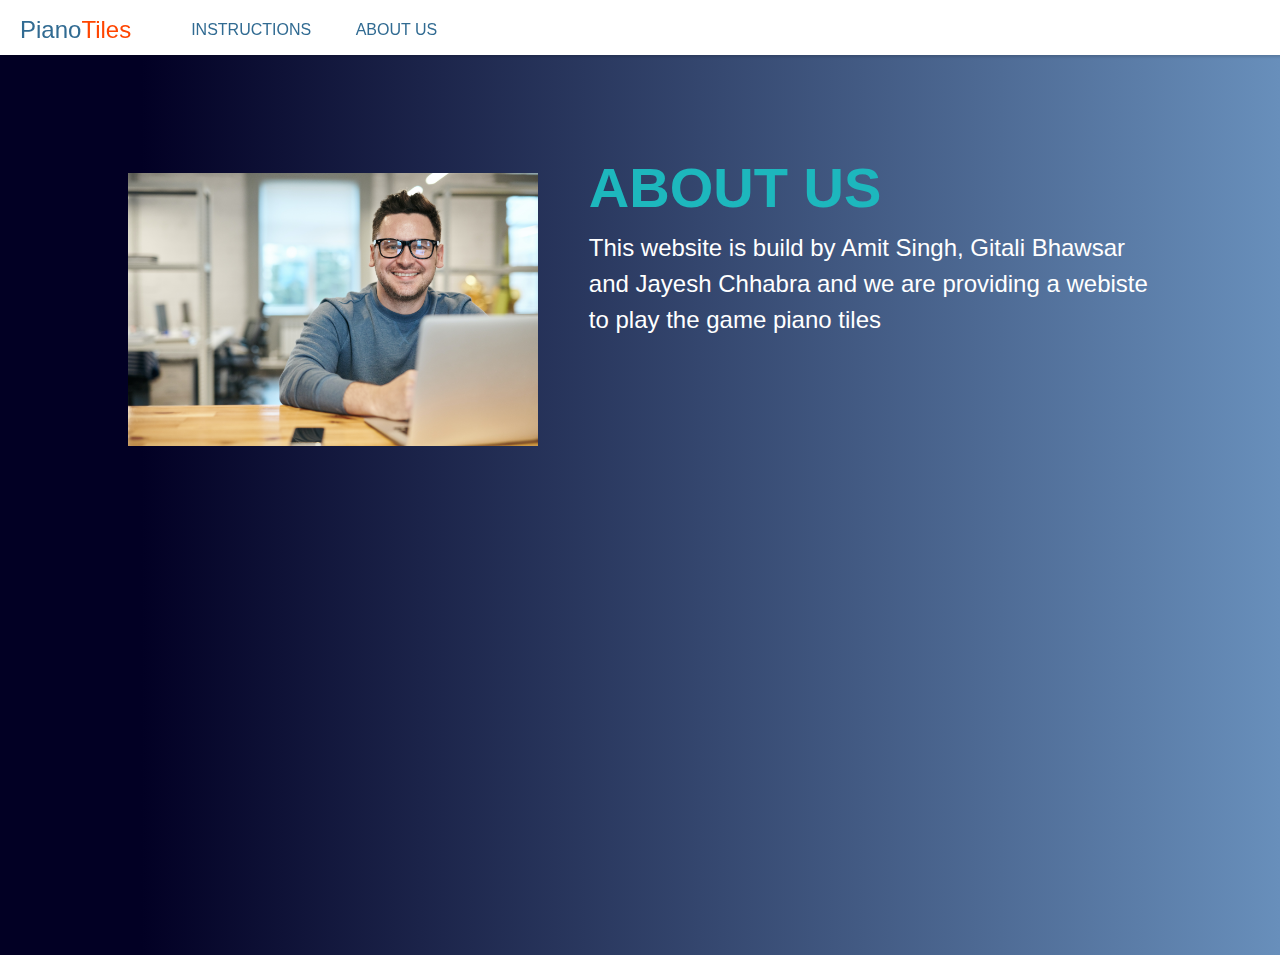
<file: aboutus.html>
<!DOCTYPE html>
<html>
<head>
	<title>About Us Section</title>
	<meta charset="utf-8">
	<meta name="viewport" content="width=device-width, initial-scale=1.0">
	<link rel="stylesheet" href="https://pro.fontawesome.com/releases/v5.10.0/css/all.css">
	<link rel="stylesheet" type="text/css" href="style.css">


</head>	
<body>
	<nav>
        <input type="checkbox" id="check">
        <label for="check" class="checkbtn"><i class="fa-solid fa-bars"></i></label>
           <label for="" id="logo"><h2><a href="index.html">Piano<span>Tiles</span></a></h2></label>
            <ul>
            
                <li><a href="instruction.html">Instructions</a></li>
                <li><a href="aboutus.html">About Us</a></li>
            </ul>
        </nav>
	<!-- <div class="container"> -->
	<div class="section">
		<div class="container">
			<div class="content-section">
				<div class="title">
					<h1 style="color:rgb(29, 183, 189)">About Us</h1>
				</div>
				<div class="content">
					
					<p style="color: white; font-size: x-large;">This website is build by Amit Singh, Gitali Bhawsar and Jayesh Chhabra and we are providing a webiste to play the game piano tiles</p>
					<!-- <div class="button">
					</div> -->
						<!-- <a href="">Read More</a> -->
					</div>
				<!-- <div class="social">
					<a href=""><i class="fab fa-facebook-f"></i></a>
					<a href=""><i class="fab fa-twitter"></i></a>
					<a href=""><i class="fab fa-instagram"></i></a>
				</div> -->
			</div>
			<div class="image-section ">
				<br>
				<img src="image/img one.jpg">
			</div>
		</div>
	</div>
<!-- </div> -->

	
</body>
</html>
</file>
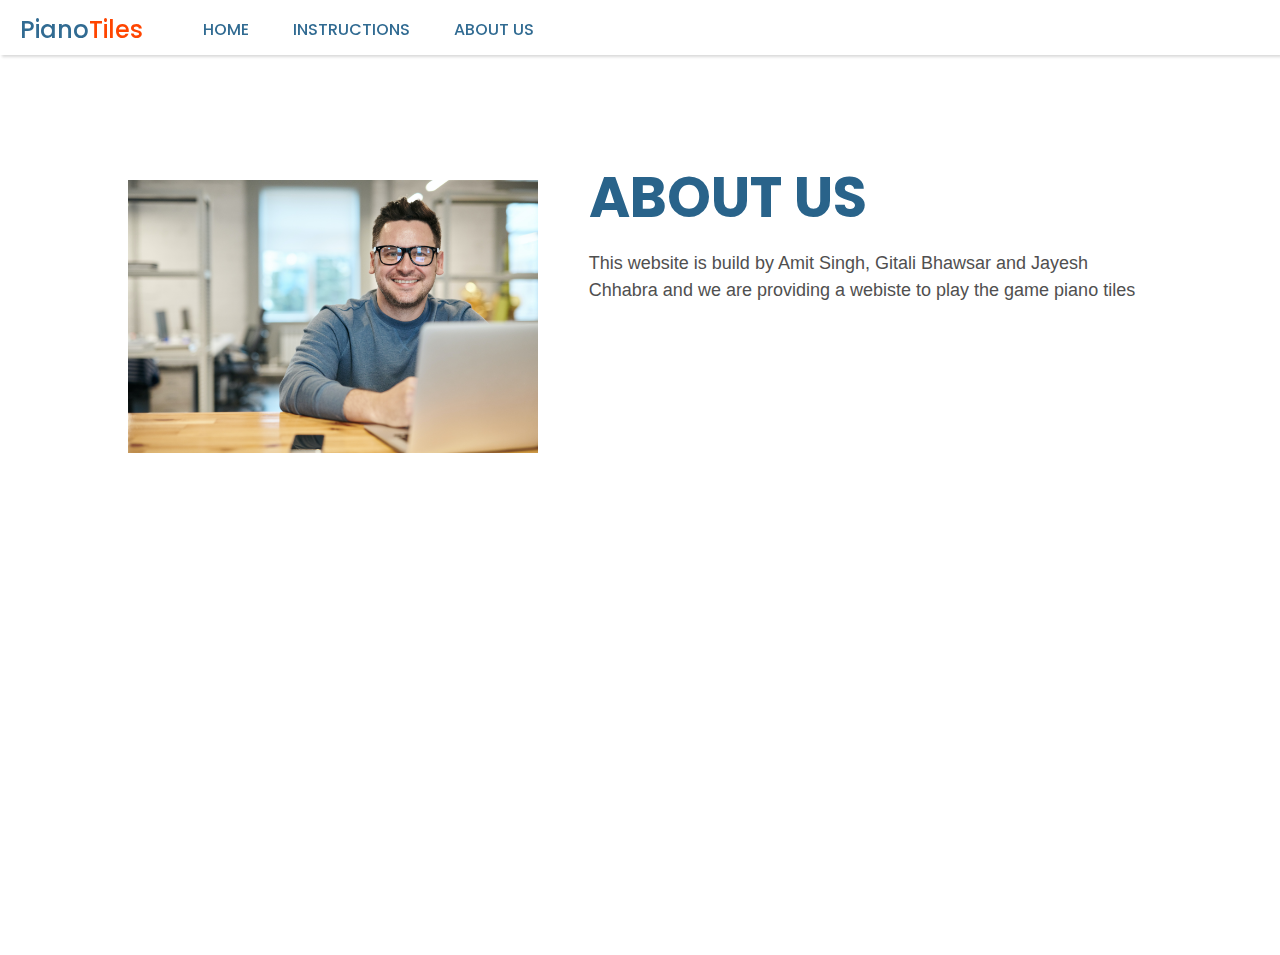
<file: pianoTiles/aboutus.html>
<!DOCTYPE html>
<html>
<head>
	<title>About Us Section</title>
	<meta charset="utf-8">
	<meta name="viewport" content="width=device-width, initial-scale=1.0">
	<link rel="stylesheet" href="https://pro.fontawesome.com/releases/v5.10.0/css/all.css">
	<link rel="stylesheet" type="text/css" href="css/style.css">
    <link rel="stylesheet" href="style1.css">

</head>	
<body>
	<nav>
        <input type="checkbox" id="check">
        <label for="check" class="checkbtn"><i class="fa-solid fa-bars"></i></label>
           <label for="" id="logo"><h2><a href="">Piano<span>Tiles</span></a></h2></label>
            <ul>
                <li><a href="piano1.html">Home</a></li>
                <li><a href="instruction.html">Instructions</a></li>
                <li><a href="index.html">About Us</a></li>
            </ul>
        </nav>
	<!-- <div class="container"> -->
	<div class="section">
		<div class="container">
			<div class="content-section">
				<div class="title">
					<h1 style="color:rgb(41, 99, 138)">About Us</h1>
				</div>
				<div class="content">
					
					<p >This website is build by Amit Singh, Gitali Bhawsar and Jayesh Chhabra and we are providing a webiste to play the game piano tiles</p>
					<!-- <div class="button">
					</div> -->
						<!-- <a href="">Read More</a> -->
					</div>
				<!-- <div class="social">
					<a href=""><i class="fab fa-facebook-f"></i></a>
					<a href=""><i class="fab fa-twitter"></i></a>
					<a href=""><i class="fab fa-instagram"></i></a>
				</div> -->
			</div>
			<div class="image-section ">
				<br>
				<img src="image/img one.jpg">
			</div>
		</div>
	</div>
<!-- </div> -->

	
</body>
</html>
</file>
<file: style.css>
body{
  margin: 0px;
background: rgb(2,0,36);
background: linear-gradient(90deg, rgba(2,0,36,1) 11%, rgba(104,143,187,1) 100%, rgba(0,212,255,1) 100%);
}
.canvasContainer{
  margin: 0 auto;
  text-align: center;
  position: relative;
  font-size: 0px;
  
}
/* .canvasContainer canvas{
 box-shadow:3px 3px 0px #414345;
  
} */
.canvasContainer .score{
  position: absolute;
  font-weight: bold;
  font-size: 1.5em;
  left: 0px;
  top: 0px;
  width: 100%;
  
}
.gameEnd,.gameStart{
  font-family: 'Silkscreen', cursive;
  position: absolute;
  top: 50%;
  margin-top: -25px;
  left: 0px;
  width: 100%;
  font-size: 2.5rem;
  text-shadow: -1px -1px rgb(180, 177, 177);
  
  

}
.canvasContainer button{
  background-color: #FFF;
  border: 1px solid #AAA;
  padding: 10px 15px;
  margin-top: 10px;
  border-radius: 20px;
  cursor: pointer;
}
.none{
  display: none;
}

.game-btn{         
  
     background-image: linear-gradient(to right, #232526 0%, #414345  51%, #232526  100%);
     margin: 10px;
     padding: 15px 45px;
     text-align: center;
     text-transform: uppercase;
     transition: 0.5s;
     background-size: 200% auto;
     color: white;            
     box-shadow: 0 0 20px #eee;
     border-radius: 10px;
    
   
}
  .game-btn:hover {
     background-position:center; /* change the direction of the change here */
     color: #fff;
     text-decoration: none;
   }
  
.score{color: #FFF;
margin-left: 10%;
}







/* another one */
@import url('https://fonts.googleapis.com/css2?family=Roboto&display=swap');

*{
    padding: 0;
    margin: 0;
    text-decoration: none;
    list-style: none;
    box-sizing: border-box;
}

html,body{
    height: 100%;
    width: 100%;
    font-family: 'Roboto', sans-serif;
   
}

nav{
    position: sticky;
    top: 0;
    background: white;
    height: 55px;
    box-shadow: rgba(0, 0, 0, 0.15) 1.95px 1.95px 2.6px;
    display: flex;
}

nav span{
    color: orangered;
    padding-right: 20px;
}

a{
  color:rgb(49, 107, 146);
  font-weight: 500;
  line-height: 60px;
  margin: 20px;
}

nav ul li{
    display: inline-block;
}

nav ul li a{
    text-transform: uppercase;
}

li a:hover{
    background: rgb(62, 119, 158);
    color: white;
    font-size: 20px;
    border-radius: 8px;
    padding: 2px;
}

.checkbtn{
    font-size: 30px;
    color:rgb(49, 107, 146);
    margin: 10px;
    cursor: pointer;
    display: none;
}

#check{
    display: none;
}

@media screen and (max-width: 680px){
   h2{
        font-size: 40px;
    }
    
    .checkbtn{
        display: block;
    }

    ul{
        position: fixed;
        top: 80px;
        left: -100%;
        width: 100%;
        height: 100%;
        background: rgb(49, 107, 146);
        color: white;
        text-align: center;
        transition: all .5s;
    }

    nav ul li{
        display: block;
       
    }
    nav ul li a{
        color: white;
        font-size: 25px;
        padding: 15px;
    }

    li a:hover{
        background: white;
        color: rgb(62, 119, 158);
        font-size: 30px;
        border-radius: 8px;
        padding: 2px;
    }

    #check:checked ~ ul{
        left: 0;
    }
    
}

@media screen and (max-width: 680px){
    
}



/* jayesh */
@import url('https://fonts.googleapis.com/css2?family=Poppins:wght@200;300;400&display=swap');
*{
	margin:0px;
	padding:0px;
	box-sizing: border-box;
	font-family: 'Poppins', sans-serif;
}
p{
	font-family: serif;
	font-size : 25px;

}
.section{
	width: 100%;
	min-height: 100vh;
	
}
.container{
	width: 80%;
	display: block;
	margin:auto;
	padding-top: 100px;
}
.content-section{
	float: right;
	width: 55%;
}
.image-section{
	float: left;
	width: 40%;
}
.image-section img{
	width: 100%;
	height: auto;
}
.content-section .title{
	text-transform: uppercase;
	font-size: 28px;
}
.content-section .content h3{
	margin-top: 20px;
	color:#5d5d5d;
	font-size: 21px;
}
.content-section .content p{
	margin-top: 10px;
	font-family: sans-serif;
	font-size: 18px;
	line-height: 1.5;
}
.content-section .content .button{
	margin-top: 30px;
}
.content-section .content .button a{
	background-color: #3d3d3d;
	padding:12px 40px;
	text-decoration: none;
	color:#fff;
	font-size: 25px;
	letter-spacing: 1.5px;
}
.content-section .content .button a:hover{
	background-color: #a52a2a;
	color:#fff;
}
.content-section .social{
	margin: 40px 40px;
}
.content-section .social i{
	color:#a52a2a;
	font-size: 30px;
	padding:0px 10px;
}
.content-section .social i:hover{
	color:#3d3d3d;
}
@media screen and (max-width: 768px){
	.container{
	width: 80%;
	display: block;
	margin:auto;
	padding-top:50px;
}
.content-section{
	float:none;
	width:100%;
	display: block;
	margin:auto;
}
.image-section{
	float:none;
	width:100%;
	
}
.image-section img{
	width: 100%;
	height: auto;
	display: block;
	margin:auto;
}
.content-section .title{
	text-align: center;
	font-size: 19px;
}
.content-section .content .button{
	text-align: center;
}
.content-section .content .button a{
	padding:9px 30px;
}
.content-section .social{
	text-align: center;
}

}




.abd {
  

 margin: 0px auto;
  text-transform: uppercase;
  font-family: verdana;
  font-size: 2em;
  font-weight: 700;
  color: #f5f5f5;
  text-shadow: 1px 1px 1px #919191,
      1px 2px 1px #919191,
      1px 3px 1px #919191,
      1px 4px 1px #919191,
      1px 5px 1px #919191,
      1px 6px 1px #919191,
      1px 7px 1px #919191,
      1px 8px 1px #919191,
      1px 9px 1px #919191,
      1px 10px 1px #919191,
  1px 18px 6px rgba(16,16,16,0.4),
  1px 22px 10px rgba(16,16,16,0.2),
  1px 25px 35px rgba(16,16,16,0.2),
  1px 30px 60px rgba(16,16,16,0.4);
}
</file>
<file: pianoTiles/css/style.css>
@import url('https://fonts.googleapis.com/css2?family=Poppins:wght@200;300;400&display=swap');
*{
	margin:0px;
	padding:0px;
	box-sizing: border-box;
	font-family: 'Poppins', sans-serif;
}
p{
	font-family: serif;
	font-size : 25px;
	color: rgb(80, 79, 79);
}
.section{
	width: 100%;
	min-height: 100vh;
	background-color:#fff;
}
.container{
	width: 80%;
	display: block;
	margin:auto;
	padding-top: 100px;
}
.content-section{
	float: right;
	width: 55%;
}
.image-section{
	float: left;
	width: 40%;
}
.image-section img{
	width: 100%;
	height: auto;
}
.content-section .title{
	text-transform: uppercase;
	font-size: 28px;
}
.content-section .content h3{
	margin-top: 20px;
	color:#5d5d5d;
	font-size: 21px;
}
.content-section .content p{
	margin-top: 10px;
	font-family: sans-serif;
	font-size: 18px;
	line-height: 1.5;
}
.content-section .content .button{
	margin-top: 30px;
}
.content-section .content .button a{
	background-color: #3d3d3d;
	padding:12px 40px;
	text-decoration: none;
	color:#fff;
	font-size: 25px;
	letter-spacing: 1.5px;
}
.content-section .content .button a:hover{
	background-color: #a52a2a;
	color:#fff;
}
.content-section .social{
	margin: 40px 40px;
}
.content-section .social i{
	color:#a52a2a;
	font-size: 30px;
	padding:0px 10px;
}
.content-section .social i:hover{
	color:#3d3d3d;
}
@media screen and (max-width: 768px){
	.container{
	width: 80%;
	display: block;
	margin:auto;
	padding-top:50px;
}
.content-section{
	float:none;
	width:100%;
	display: block;
	margin:auto;
}
.image-section{
	float:none;
	width:100%;
	
}
.image-section img{
	width: 100%;
	height: auto;
	display: block;
	margin:auto;
}
.content-section .title{
	text-align: center;
	font-size: 19px;
}
.content-section .content .button{
	text-align: center;
}
.content-section .content .button a{
	padding:9px 30px;
}
.content-section .social{
	text-align: center;
}

}
</file>
<file: pianoTiles/style1.css>
@import url('https://fonts.googleapis.com/css2?family=Roboto&display=swap');

*{
    padding: 0;
    margin: 0;
    text-decoration: none;
    list-style: none;
    box-sizing: border-box;
}

html,body{
    height: 100%;
    width: 100%;
    font-family: 'Roboto', sans-serif;
}

nav{
    position: sticky;
    top: 0;
    background: white;
    height: 55px;
    box-shadow: rgba(0, 0, 0, 0.15) 1.95px 1.95px 2.6px;
    display: flex;
}

nav span{
    color: orangered;
    padding-right: 20px;
}

a{
  color:rgb(49, 107, 146);
  font-weight: 500;
  line-height: 60px;
  margin: 20px;
}

nav ul li{
    display: inline-block;
}

nav ul li a{
    text-transform: uppercase;
}

li a:hover{
    background: rgb(62, 119, 158);
    color: white;
    font-size: 20px;
    border-radius: 8px;
    padding: 2px;
}

.checkbtn{
    font-size: 30px;
    color:rgb(49, 107, 146);
    margin: 10px;
    cursor: pointer;
    display: none;
}

#check{
    display: none;
}

@media screen and (max-width: 680px){
   h2{
        font-size: 40px;
    }
    
    .checkbtn{
        display: block;
    }

    ul{
        position: fixed;
        top: 80px;
        left: -100%;
        width: 100%;
        height: 100%;
        background: rgb(49, 107, 146);
        color: white;
        text-align: center;
        transition: all .5s;
    }

    nav ul li{
        display: block;
       
    }
    nav ul li a{
        color: white;
        font-size: 25px;
        padding: 15px;
    }

    li a:hover{
        background: white;
        color: rgb(62, 119, 158);
        font-size: 30px;
        border-radius: 8px;
        padding: 2px;
    }

    #check:checked ~ ul{
        left: 0;
    }
    
}

@media screen and (max-width: 680px){
    
}
</file>
